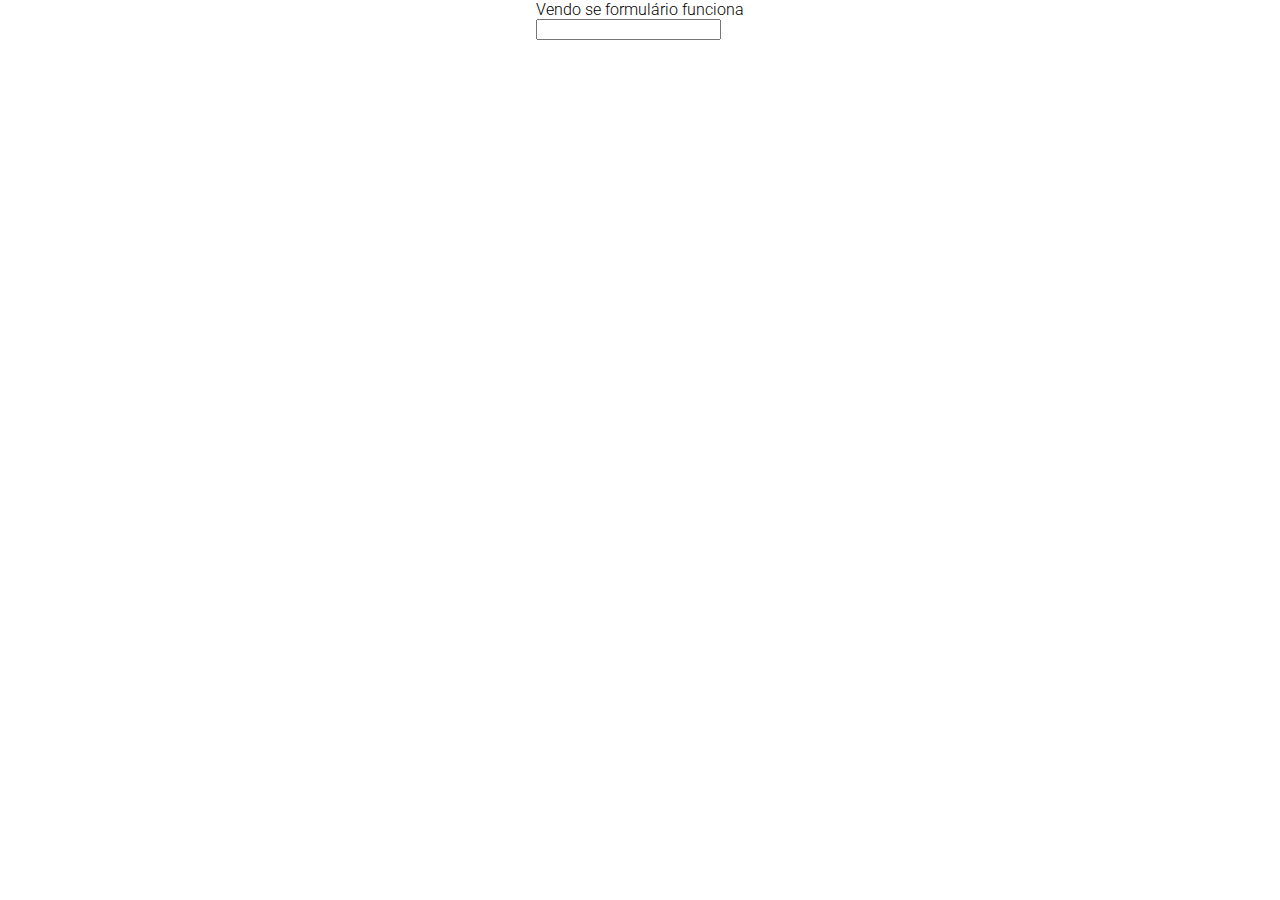
<file: torchlight-infinity/index.html>
<!DOCTYPE html>
<html lang="en">
<head>
    <meta charset="UTF-8">
    <meta http-equiv="X-UA-Compatible" content="IE=edge">
    <meta name="viewport" content="width=device-width, initial-scale=1.0">
    <link rel="stylesheet" href="css/style.css">
    <title>Document</title>
</head>
<body>
    <div>
        <p>Vendo se formulário funciona</p>
        <input type="text" name="" id="">
    </div>
</body>
</html>
</file>
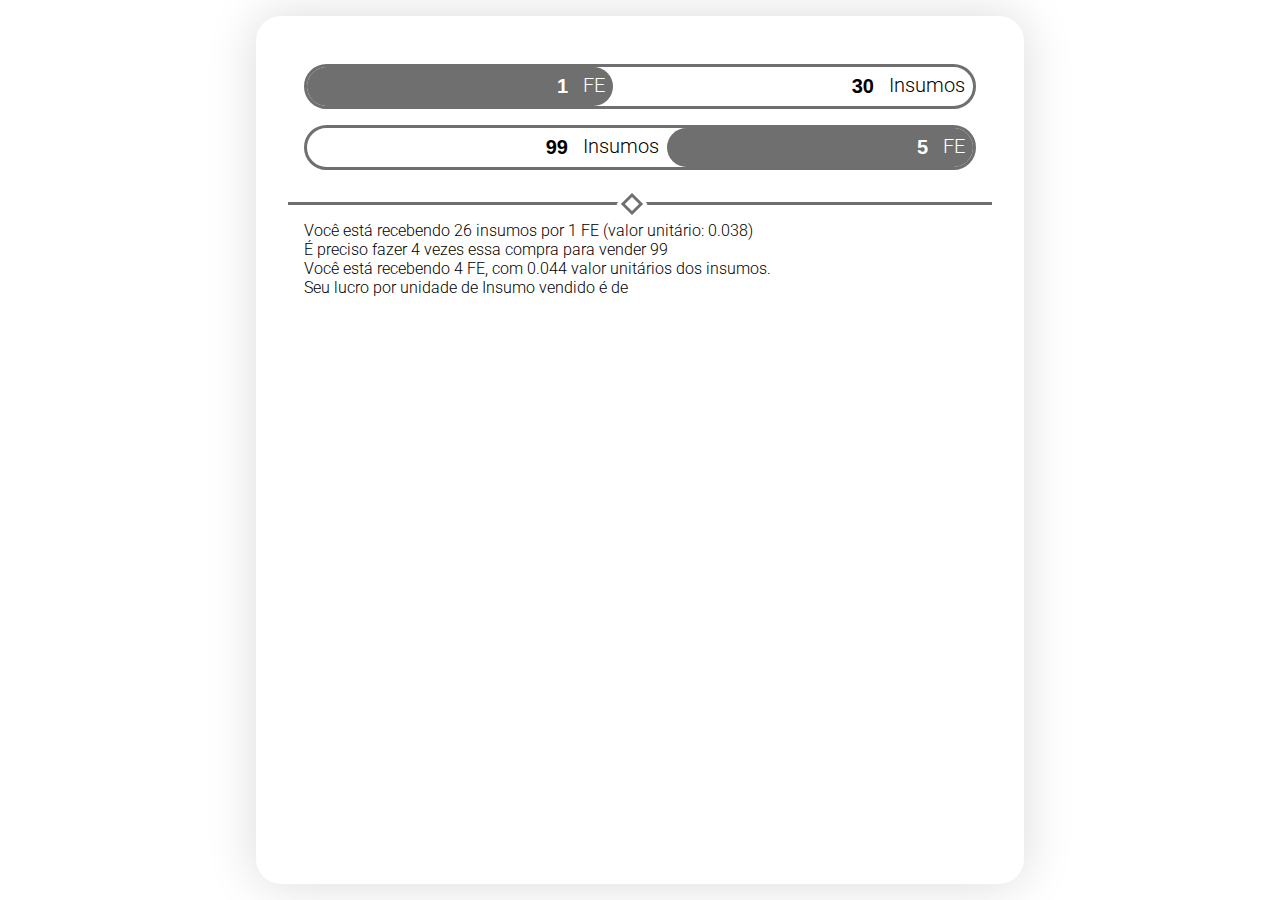
<file: torchlight-infinity/flip.html>
<!DOCTYPE html>
<html lang="en">
<head>
    <meta charset="UTF-8">
    <meta http-equiv="X-UA-Compatible" content="IE=edge">
    <meta name="viewport" content="width=device-width, initial-scale=1.0">
    <title>Fliping</title>
    <link rel="stylesheet" href="css/style.css">
</head>
<body>
    <div class="card">
        <section class="form">
            <p class="form__grupo">
                <input type="number" class="input input--fe" name="compra-fe" id="compra-fe" value="1" /> <span class="label label--fe">FE</span>
                <input type="number" class="input" name="compra-insumo" id="compra-insumo" max="99" /> <span class="label label--Insumo">Insumos</span>
            </p>
            <p class="form__grupo">
                <input type="number" class="input" name="venda-insumo" id="venda-insumo" value="99" max="99" /> <span class="label label--Insumo">Insumos</span>
                <input type="number" class="input input--fe" name="venda-fe" id="venda-fe" /> <span class="label label--fe">FE</span>
            </p>
        </section>

        <footer class="resultado">
            <div class="compra">
                <p>Você está recebendo <span class="destaque" id="compraInsumoTexto"></span> insumos por <span id="compraFeTexto"></span> FE (valor unitário: <span class="destaque" id="insumoUnitarioCompraTexto"></span>)</p>
                <p>É preciso fazer <span class="destaque" id="comprarParaVenderTexto"></span> vezes essa compra para vender <span id="vendaQtdInsumoTexto"></span></p>
                <p>Você está recebendo <span class="destaque" id="vendaRecebidoTexto"></span> FE, com <span id="vendaInsumoTexto"></span> valor unitários dos insumos.</p>
                <p>Seu lucro por unidade de Insumo vendido é de <span class="destaque" id="lucroTexto"></span></p>
            </div>
        </footer>
    </div>
</body>
</html>
<script src="js/flip.js"></script>
</file>
<file: torchlight-infinity/css/style.css>
@import url("https://fonts.googleapis.com/css2?family=Roboto:ital,wght@0,100;0,300;0,500;0,900;1,100;1,300;1,500;1,900&display=swap");
html {
  box-sizing: border-box;
}

*, *:before, *:after {
  box-sizing: inherit;
}

body, h1, h2, h3, h4, h5, h6, p, ol, ul {
  margin: 0;
  padding: 0;
}

img {
  max-width: 100%;
  height: auto;
}

:root {
  font-family: "Roboto", sans-serif;
  font-weight: 300;
  --margem: 1rem;
  --raio: 5em;
  --cor1: rgb(111, 111, 111);
  --espessura: 3px;
  --borda: var(--espessura) solid var(--cor1);
}

body {
  display: flex;
  justify-content: center;
  min-height: 100vh;
}

.resultado, .form, .card {
  margin: var(--margem);
  padding: var(--margem);
}

.card {
  border-radius: 25px;
  box-shadow: 0 0 50px rgba(0, 0, 0, 0.15);
}

.form {
  --font-size: 1.25em;
}
.form__grupo {
  border: var(--borda);
  border-radius: var(--raio);
  line-height: 1;
  display: flex;
  margin-bottom: var(--margem);
  justify-content: flex-end;
}
.form__grupo:last-child {
  margin-bottom: 0;
}

.input {
  background-color: transparent;
  border: 0;
  font-weight: 600;
  font-size: var(--font-size);
  padding: calc(var(--margem) / 2);
  border-radius: var(--raio);
  text-align: right;
  padding-right: 0;
}
.input--fe {
  background-color: var(--cor1);
  color: white;
  padding-right: 0;
  border-top-right-radius: 0;
  border-bottom-right-radius: 0;
}

.label {
  font-size: var(--font-size);
  font-weight: 300;
  padding: calc(var(--margem) / 2);
  padding-left: 0;
  padding-left: 0;
}
.label--fe {
  background-color: var(--cor1);
  border-radius: 0 var(--raio) var(--raio) 0;
  color: white;
}
.resultado {
  position: relative;
  border-top: var(--borda);
}
.resultado::after {
  --tamanho: 1em;
  content: "";
  position: absolute;
  border: var(--borda);
  outline: var(--espessura) solid white;
  background-color: white;
  width: 1em;
  height: 1em;
  margin-left: calc(var(--margem) * -1);
  top: calc(var(--espessura) / 2 * -1);
  left: 50%;
  transform: translateY(-50%) rotate(45deg);
}

/*# sourceMappingURL=style.css.map */
</file>
